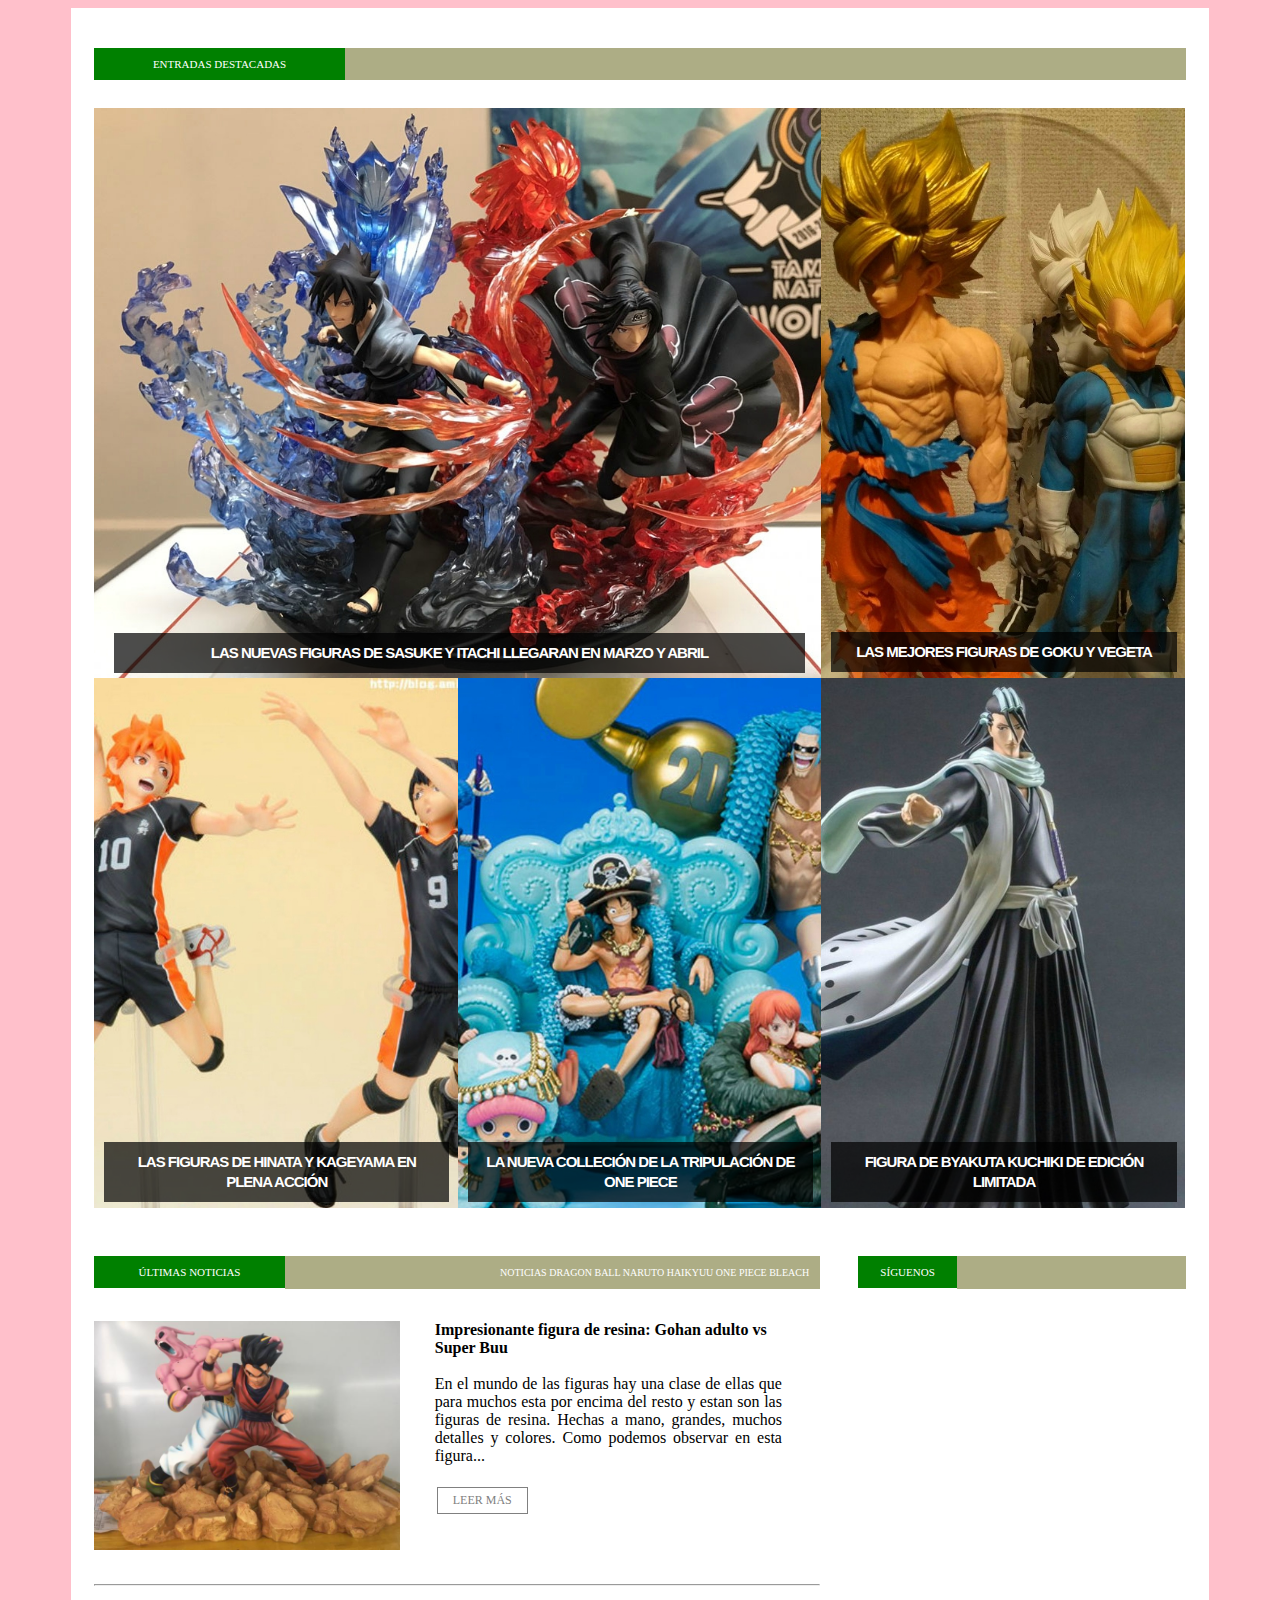
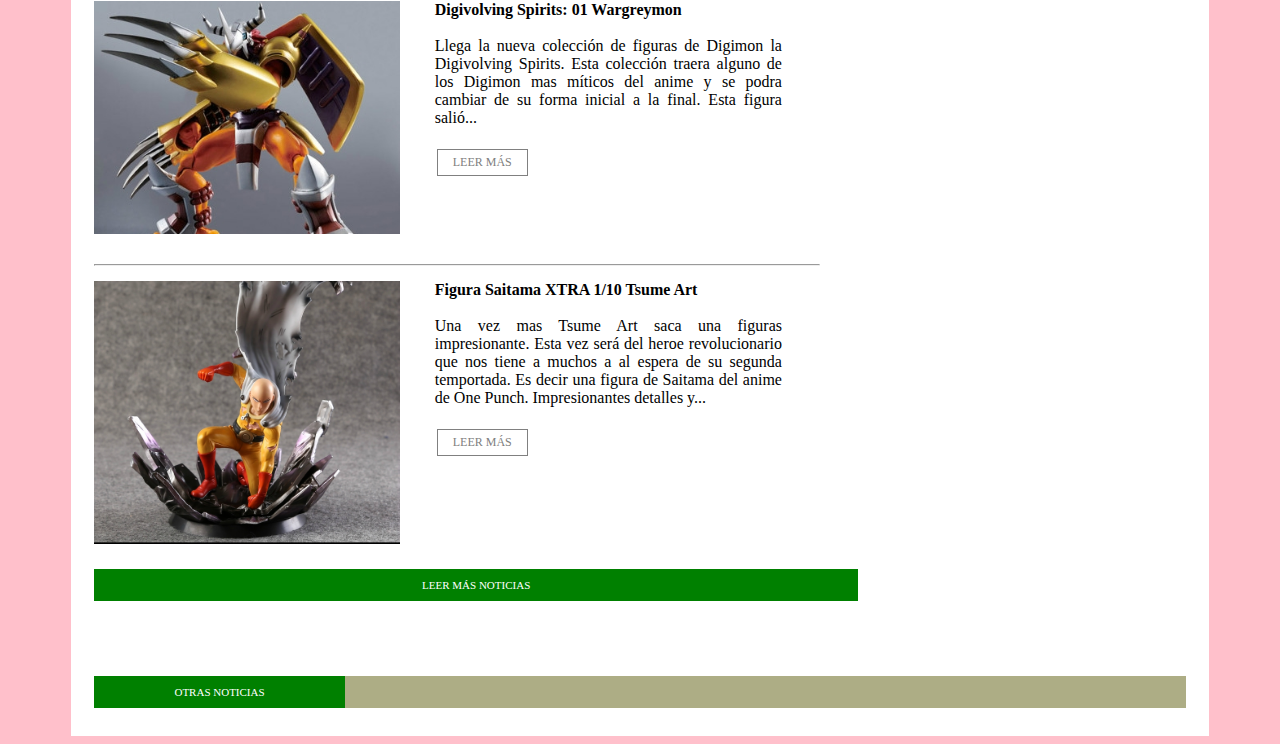
<file: index.html>
<!DOCTYPE html>
<html lang="en">

<head>
  <meta charset="UTF-8">
  <title> Figuras Anime </title>
  <link rel="stylesheet" type="text/css" href="copia.css"/>
  <script src="https://www.w3schools.com/lib/w3.js"></script>
</head>

<body>

  <div id=main-wraper>

    <header class="header" w3-include-html="header.html" >  </header>

<div class="clearfix"></div>


    <nav w3-include-html="horizontal-menu.html" id="navbar" > </nav>

        <div class="clearfix"></div>

    <section>

      <div id=titulo>
          <div id=tiitulo-left> <div class="letras"> ENTRADAS DESTACADAS </div> </div>

          <div id=tiitulo-right>
 &nbsp;
          </div>
      </div>

      <div id=tarjetas>
      <div class="tarjeta t1">
			       <img class="zoom" src="images/portada1.jpg">
			          <div class="img-text">LAS NUEVAS FIGURAS DE SASUKE Y ITACHI LLEGARAN EN MARZO Y ABRIL</div>
		    </div>

      <div class="tarjeta t2">
        <img class="zoom" src="images/portada2.jpg">
           <div class="img-text2">LAS MEJORES FIGURAS DE GOKU Y VEGETA</div>
   </div>

<div class="clearfix"></div>

   <div class="tarjeta t2">
     <img class="zoom" src="images/portada3.jpg">
        <div class="img-text2">LAS FIGURAS DE HINATA Y KAGEYAMA EN PLENA ACCIÓN</div>
   </div>

   <div class="tarjeta t2">
     <img class="zoom" src="images/portada4.jpg">
        <div class="img-text2">LA NUEVA COLLECIÓN DE LA TRIPULACIÓN DE ONE PIECE</div>
   </div>

   <div class="tarjeta t2">
     <img class="zoom" src="images/portada5.jpg">
        <div class="img-text2">FIGURA DE BYAKUTA KUCHIKI DE EDICIÓN LIMITADA</div>
   </div>
</div>

    <div id=espacio>
       &nbsp;
    </div>

    <div id=main-noticias>
       <div id=noticias-left> <div id=barra-left> <div class="letras"> ÚLTIMAS NOTICIAS </div> </div>

       <div id=barra-right>
         <div class=letras2> NOTICIAS DRAGON BALL NARUTO HAIKYUU ONE PIECE BLEACH </div>
       </div>
       <div class=bloquenoticia>
         <div class=imagennoticia> <img class="zoom" src="images/noticias1.jpg"> </div>
          <div class=textnoticia> <div class=letrasnoticias1> Impresionante figura de resina: Gohan adulto vs Super Buu </div>
          <br>
            <div class=letrasnoticias2> En el mundo de las figuras hay una clase de ellas que para muchos esta por encima del resto y estan son las figuras de resina.
            Hechas a mano, grandes, muchos detalles y colores. Como podemos observar en esta figura... </div>
            <br>
            <a href="#" class="button">LEER MÁS</a>
        </div>
     </div>

        <div class=bloquenoticia2> <hr class="barra"> </div>

     <div class=bloquenoticia3>
       <div class=imagennoticia> <img class="zoom" src="images/noticias2.jpg"> </div>
        <div class=textnoticia> <div class=letrasnoticias1> Digivolving Spirits: 01 Wargreymon </div>
        <br>
          <div class=letrasnoticias2> Llega la nueva colección de figuras de Digimon la Digivolving Spirits. Esta colección traera alguno de los Digimon mas míticos del anime
          y se podra cambiar de su forma inicial a la final. Esta figura salió... </div>
          <br>
          <a href="#" class="button">LEER MÁS</a>
      </div>
     </div>

     <div class=bloquenoticia2> <hr class="barra"> </div>

     <div class=bloquenoticia3>
       <div class=imagennoticia> <img class="zoom" src="images/noticias3.jpg"> </div>
        <div class=textnoticia> <div class=letrasnoticias1>  Figura Saitama XTRA 1/10 Tsume Art </div>
        <br>
          <div class=letrasnoticias2> Una vez mas Tsume Art saca una figuras impresionante. Esta vez será del heroe revolucionario que nos tiene a muchos a al espera de su segunda temportada.
          Es decir una figura de Saitama del anime de One Punch. Impresionantes detalles y... </div>
          <br>
          <a href="#" class="button">LEER MÁS</a>
      </div>
     </div>
     <br>
     <br>
     <br>
     <br>
     <br>
     <br>
   <div id=mas> <div class="letras"> LEER MÁS NOTICIAS </div> </div>


   </div>

       <div id=noticias-right> <div id=follow-left> <div class="letras"> SÍGUENOS </div> </div>

       <div id=follow-right>
         <div class=letras2>  &nbsp; </div>
       </div>

        <div id=video> <iframe width="100%" height="200px" src="https://www.youtube.com/embed/Nrd7gjx1T0s" frameborder="0" allow="autoplay; encrypted-media" allowfullscreen></iframe> </div>

     </div>
    </div>

    <div id=titulo>
        <div id=tiitulo-left> <div class="letras"> OTRAS NOTICIAS </div> </div>

        <div id=tiitulo-right>
&nbsp;
        </div>
    </div>

  </section>

        <div class="clearfix"></div>

    <footer class="footer" w3-include-html="footer.html">

    </footer>



  <script>
  window.onscroll = function() {myFunction()};

  var navbar = document.getElementById("navbar");
  var sticky = navbar.offsetTop;

  function myFunction() {
    if (window.pageYOffset >= sticky) {
      navbar.classList.add("sticky")
    } else {
      navbar.classList.remove("sticky");
    }
  }
  </script>


  <script>
  w3.includeHTML();
  </script>

</body>
</html>
</file>
<file: copia.css>
* { box-sizing: border-box; }
img { max-width: 100%; position: relative;}

body {background-color: pink;}

#main-wraper {width: 90%; margin: 0 auto; background-color: white;}

header {background-image: url(images/header.jpg); padding-left: 10px;}
header img { width:20%; float:left; }
header p { color: white; font-size: 40px; padding-top: 20px; margin: 0; font-family: fantasy;
  font-weight:bold;
  -webkit-text-fill-color: white;
  -webkit-text-stroke-color: black;
  -webkit-text-stroke-width: 0.75px;}
header:after {
    content: "";
    display: table;
    clear: both;
}

nav {padding-left: 25px; background-color: #4d4d33; z-index: 1000;}

ul {
    list-style-type: none;
    margin: 0;
    padding: 0;
    overflow: hidden;
    background-color: #4d4d33;
}

li {
    float: left;
}

li a {
    display: block;
    color: white;
    text-align: center;
    padding: 14px 16px;
    text-decoration: none;
}

li a:hover:not(.active) {
    background-color: green;
}

.active {
    background-color: green;
  }

.sticky {
  position: fixed;
  top: 0;
  width: 89%
}

.sticky + section {
  padding-top: 60px;
}

#titulo {width: 96%; margin: 0 auto; padding-top: 40px; padding-bottom: 60px;}
#tiitulo-left {width: 23%; float: left; background-color: green; margin: 0;}
.letras {padding: 10px; color: white; text-align: center; font-size: 11px;}
#tiitulo-right {width: 77%; float: right; background-color: #adad85; height: 100%; padding: 7px;}

#tarjetas{width: 96%; margin: 0 auto;}
.tarjeta img {max-width: 100%;}
.t1 img { width: 100%}
.t2 img { width: 100%}
.t1 {width: 66.6%;  float: left; overflow: hidden;}
.t2 {width: 33.3%;  float: left; overflow: hidden;}

.zoom{

        /* Aumentamos la anchura y altura durante 2 segundos */

        transition: width 0.5s, height 0.5s, transform 0.5s;

        -moz-transition: width 0.5s, height 0.5s, -moz-transform 0.5s;

        -webkit-transition: width 0.5s, height 0.5s, -webkit-transform 0.5s;

        -o-transition: width 0.5s, height 0.5s,-o-transform 0.5s;

    }

    .zoom:hover{

        /* tranformamos el elemento al pasar el mouse por encima al doble de

           su tamaño con scale(2). */

        transform : scale(1.2);

        -moz-transform : scale(1.2);      /* Firefox */

        -webkit-transform : scale(1.2);   /* Chrome - Safari */

        -o-transform : scale(1.2);        /* Opera */

    }

.img-text {
  position: relative;
  bottom: 50px;
  right: -20px;
  width: 95%;
  color: white;
  font: bold 15px/20px Arial;
  text-align: center;
  letter-spacing: -1px;
  background: rgb(0, 0, 0);
  background: rgba(0, 0, 0, 0.7);
  padding: 10px;
  margin-bottom: -45px;

}

.img-text2 {
  position: relative;
  bottom: 86px;
  right: -10px;
  width: 95%;
  color: white;
  font: bold 15px/20px Arial;
  text-align: center;
  letter-spacing: -1px;
  background: rgb(0, 0, 0);
  background: rgba(0, 0, 0, 0.7);
  padding: 10px;
  margin-bottom: -80px;
}

.img-text:hover{text-decoration: underline;}
.img-text2:hover{text-decoration: underline;}

footer {background-color: #4d4d33;}
footer p {color: white; font-size: Arial; margin: 0; padding-bottom: 10px;}
footer img { width: 40px; margin: 0;}
.face {padding-bottom: 5px;}

#espacio {width: 96%; margin: 0 auto; padding-bottom: 30px;}

#main-noticias {width: 96%; margin: 0 auto; padding-bottom: 980px}
#noticias-left {width: 70%; float: left;}
#noticias-right {width: 30%; float: right;}
#barra-left {width: 25%; float: left; background-color: green; margin: 0;}
#barra-right {width: 70%; float: left; background-color: #adad85; margin: 0;}
#follow-left {width: 30%; float: left; background-color: green; margin: 0;}
#follow-right {width: 70%; float: right; background-color: #adad85; margin: 0;}
.bloquenoticia {padding-top: 65px; padding-bottom: 180px;}
.bloquenoticia2 {padding-top: 75px;}
.bloquenoticia3 {padding-top: 25px; padding-bottom: 180px;}
.imagennoticia {width: 40%; float: left; overflow: hidden;}
.textnoticia {width: 50%; float: left; padding-left: 35px;}
.letrasnoticias1 {text-align:  left;; font-weight: bold;}
.letrasnoticias2 {text-align: justify;}
#mas {width: 100%; float: left; background-color: green; margin: 0;}
.barra {width: 95%; float: left; color: green;}
#video {padding-top: 20%;}

.button {
    background-color: white;
    border: 1px solid grey;
    color: grey;
    padding: 5px 15px;
    text-align: center;
    text-decoration: none;
    display: inline-block;
    font-size: 12px;
    margin: 4px 2px;
    cursor: pointer;
}

.button:hover {
    background-color: green;
    color: white;
    border: none;
    padding: 5px 15px;
    text-align: center;
    text-decoration: none;
    display: inline-block;
    font-size: 12px;
    margin: 4px 2px;
    cursor: pointer;
}

.letras2 {color: white; text-align: right; font-size: 10px; padding: 11px;}



.clearfix { clear: both; }
</file>
